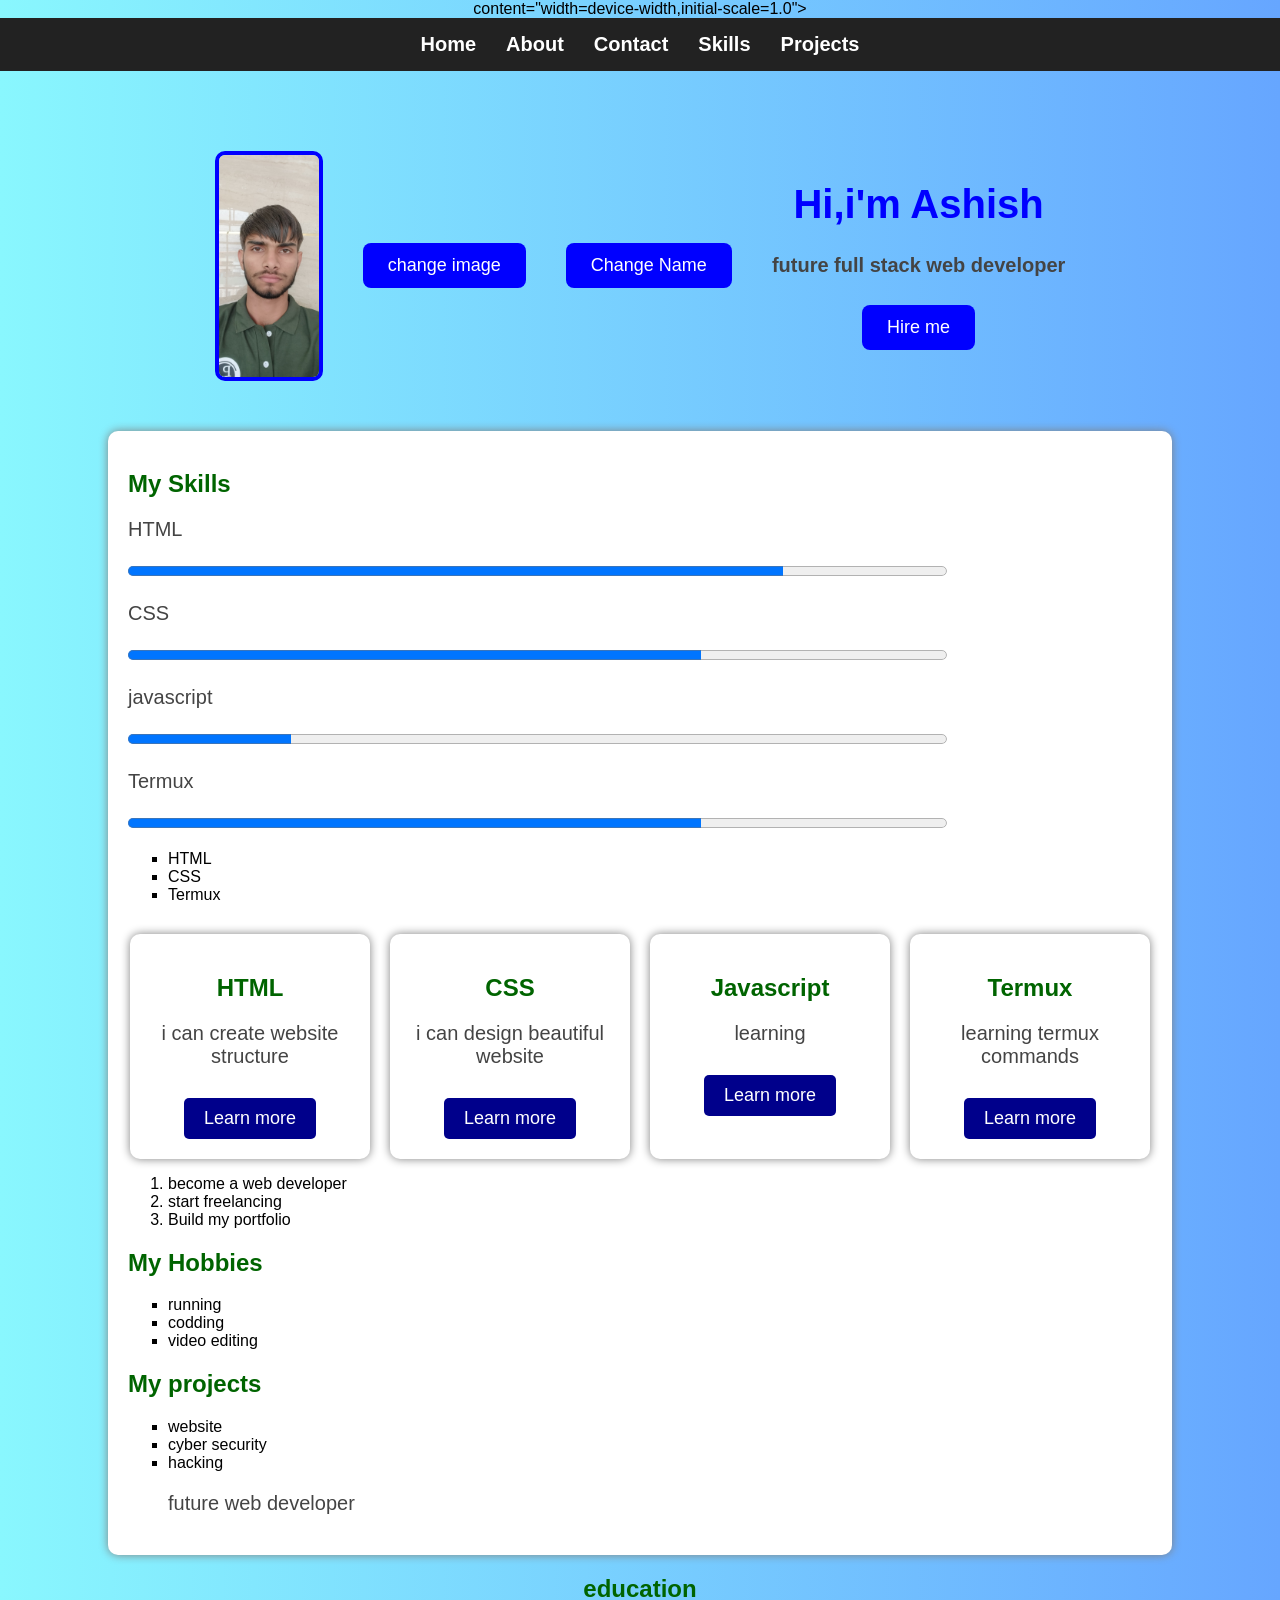
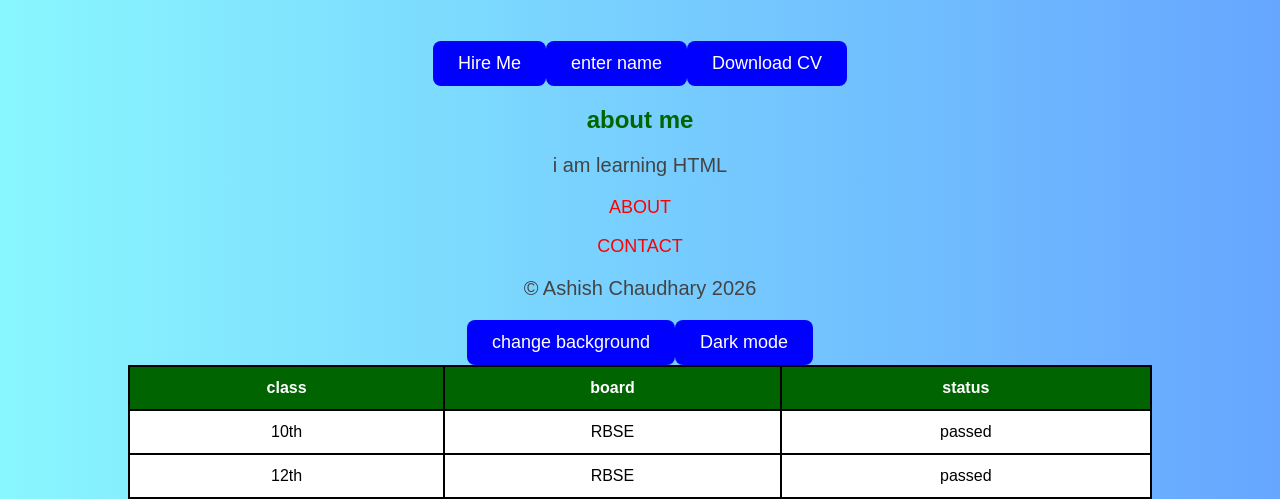
<file: index.html>
<!DOCTYPE html>
<html>
<head>
  <meta name="viewport">
  content="width=device-width,initial-scale=1.0">
    <title>ashish portfolio</title>
<link rel="stylesheet"href="style.css">
</head>
<body>

<nav>
    <a href="index.html">Home</a>
    <a href="about.html">About</a>
    <a href="contact.html">Contact</a>
    <a href="#">Skills</a>
    <a href="#">Projects</a>
</nav>

<div class="hero">

<img id="profileimage"src="1000114267.jpg" alt="profile">

<button onclick="changeimage()">change image</button>

<button onclick="changeTitle()">Change Name</button>

<div class="hero-text">
<h1 id="title">Hi,i'm Ashish<h1/>
<p>future full stack web developer</p>
 
<button>Hire me</button>

</div>

</div>

<div class="container">
 
<h2>My Skills</h2>

<p>HTML</p>
<progress value="80" max="100"></progress>

<p>CSS</p>
<progress value="70" max="100"></progress>

<p>javascript</p>
<progress value="20" max="100"></progress>

<p>Termux</p>
<progress value="70" max="100"></progress>
<ul>
  <li>HTML</li>
  <li>CSS</li>
  <li>Termux</li>
 </ul>

<div class="cards">

<div class="card">
<h2>HTML</h2>
<p>i can create website structure</p>

<button>Learn more</button>

</div>

<div class="card">
<h2>CSS</h2>
<p>i can design beautiful website</p>
<button>Learn more</button>

</div>

<div class="card">
<h2>Javascript</h2>
<p>learning</p>

<button>Learn more</button>
</div>

<div class="card">
<h2>Termux</h2>
<p>learning termux commands</p>

<button>Learn more</button>
</div>

</div>

<ol>
    <li>become a web developer</li>
    <li>start freelancing</li>
    <li>Build my portfolio</li>
</ol>

<h2>My Hobbies</h2>

<ul>
   <li>running</li>
   <li>codding</li>
   <li>video editing</li>
</ul>

<h2>My projects</h2>

<ul>
  <li>website</li>
  <li>cyber security</li>
  <li>hacking</li>

<p>future web developer</p>

</div>

<h2>education</h2>

<table>
<tr>
<th>class</th>
<th>board</th>
<th>status</th>
</tr>

<tr>
<td>10th</td>
<td>RBSE</td>
<td>passed</td>
</tr>

<tr>
<td>12th</td>
<td>RBSE</td>
<td>passed</td>
</tr>

<br>

<button onclick="hireMe()">Hire Me</button>

<button onclick="askName()">enter name</button>

<button>Download CV</button>

<h2>about me</h2>

<p>i am learning HTML</p>

<a href="about.html">ABOUT</a>

<br><br>

<a href="contact.html">CONTACT</a>

<p>© Ashish Chaudhary 2026</p>

<button onclick="changebackground()">change background</button>

<button onclick="toggledarkmode()">Dark mode</button>

<script src="script.js"></script>

</body>

</html>
</file>
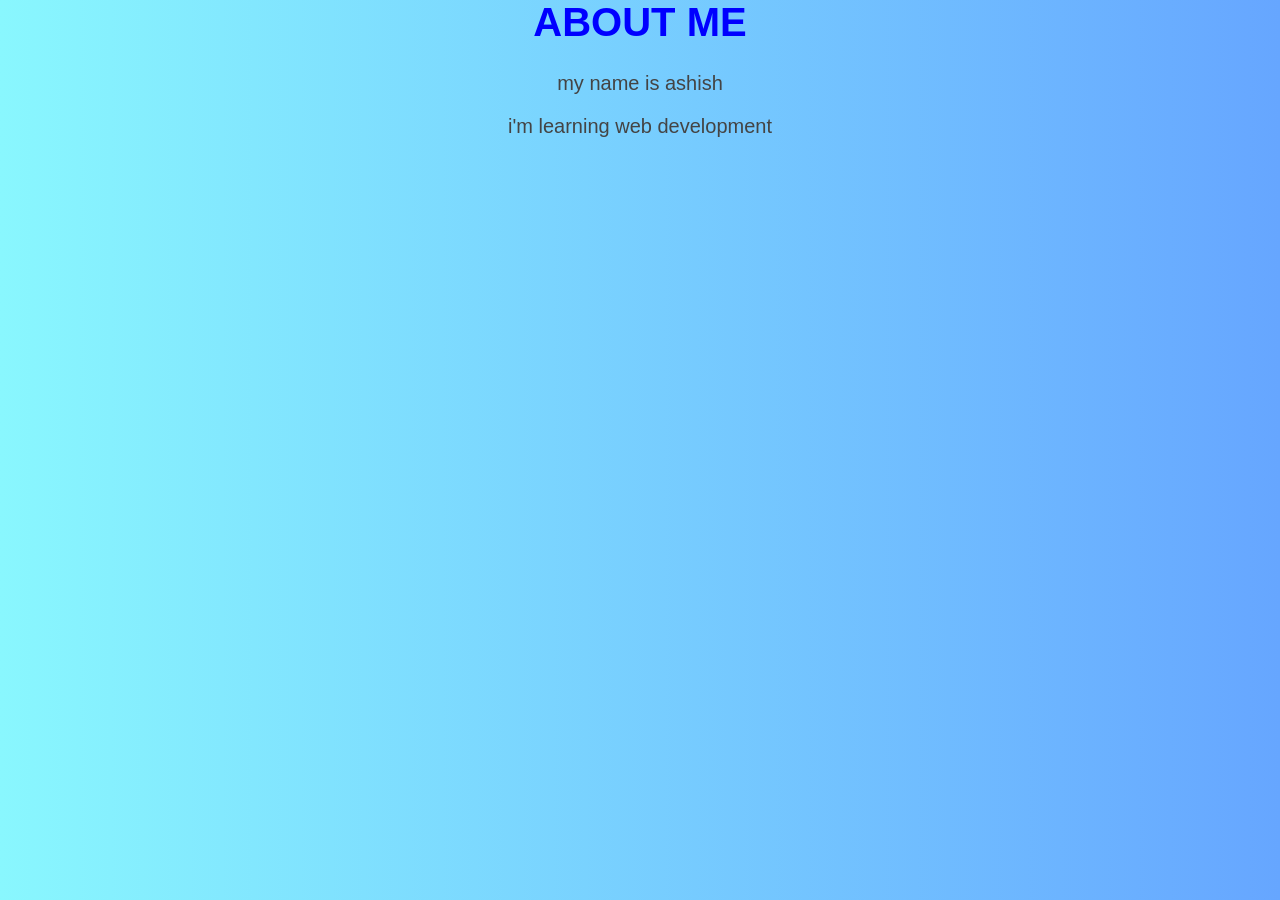
<file: about.html>
<!DOCTYOE>
<html>
<head>

 <title>ABOYT ME</title>
<link rel="stylesheet" href="style.css">
</head>
<body>

<h1>ABOUT ME</h1>

<p>my name is ashish</p>
<p>i'm learning web development</p>

</body>
</html>
</file>
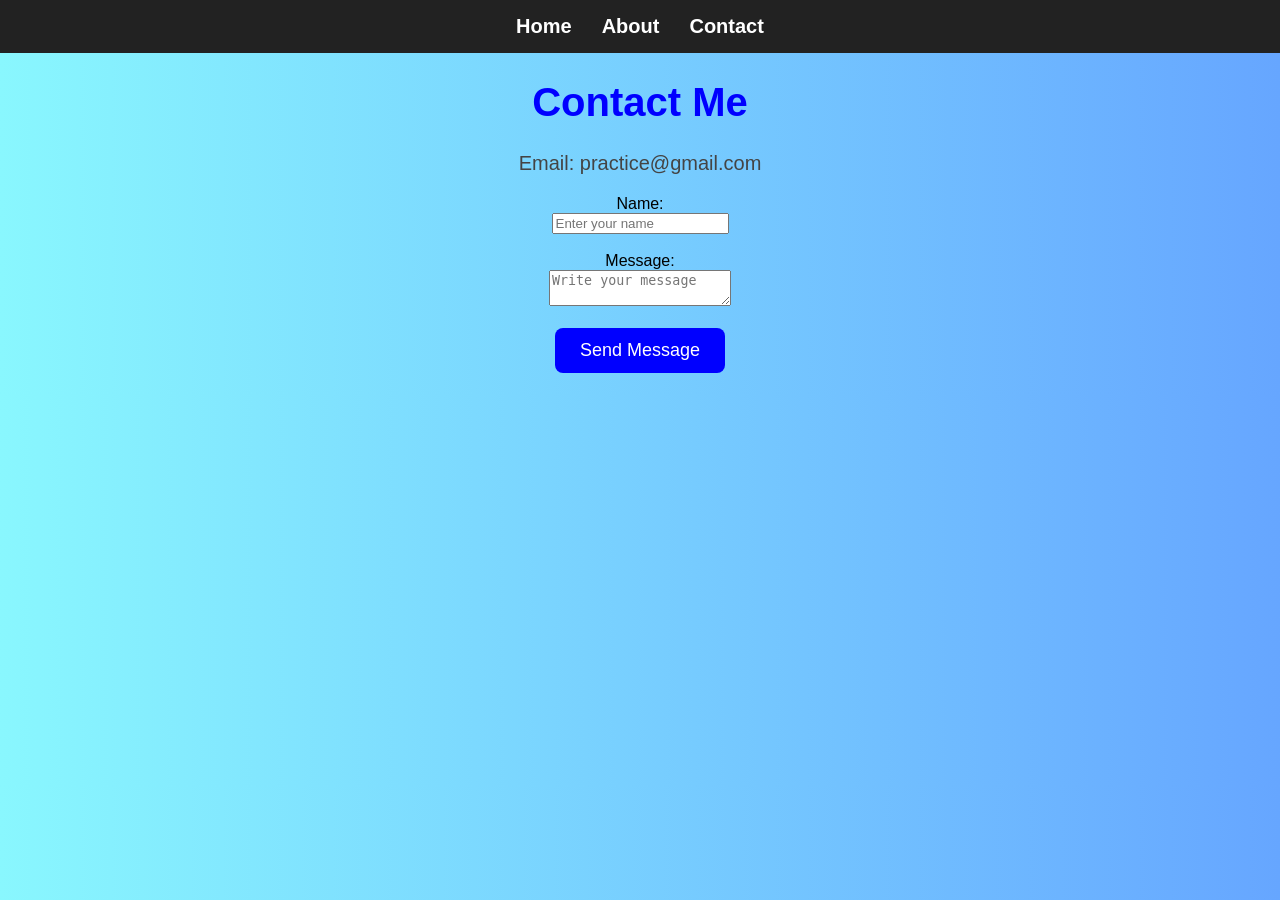
<file: contact.html>
<!DOCTYPE html>
<html>

<head>
    <title>CONTACT ME</title>
    <link rel="stylesheet" href="style.css">
</head>

<body>

    <nav>
        <a href="index.html">Home</a>
        <a href="about.html">About</a>
        <a href="contact.html">Contact</a>
    </nav>

    <h1>Contact Me</h1>

    <p>Email: practice@gmail.com</p>

    <form onsubmit="sendmessage(event)">

        <label>Name:</label>
        <br>

        <input
            type="text"
            id="name"
            placeholder="Enter your name"
            required
        >

        <br><br>

        <label>Message:</label>
        <br>

        <textarea
            id="message"
            placeholder="Write your message"
            required
        ></textarea>

        <br><br>

        <button type="submit">Send Message</button>

    </form>

    <p id="result"></p>

    <script src="script.js"></script>

</body>

</html>
</file>
<file: style.css>
body{
     margin:0;
     background:linear-gradient(to right,#89f7fe,#66a6ff);;
     font-family:Arial;
     text-align:center;
}

  h1{
     color:blue;
     font-size:40px;
}
  
  h2{
     color:darkgreen;
}
 
 p{
   color:#444;
   font-size:20px;
}

 a{
   color:red;
   text-decoration:none;
   font-size:18px;
}
 
 a:hover{
    color:green;
}

 img{
     width:100px;
     border-radius:10px;
     border:4px solid blue;
}

.container{
    width:80%;
    margin:auto;
    padding:20px;
    background:white;
    border-radius:10px;
    box-shadow:0px 0px 10px gray;
    text-align:left;
}

.containerh 2,
.container p,
.container a{
          text-align:center;
}
         

ul{
   list-style:square;
}
 
ol{
  list-style:decimal;
}

table{
width:80%;
margin:auto;
border-collapse:collapse;
background:white;
}

th,td{
border:2px solid black;
padding:12px;
text-align:center;
}

th{
background:darkgreen;
color:white;
}

button{
padding:12px 25px;
font-size:18px;
background:blue;
color:white;
border:none;
border-radius:8px;
cursor:pointer;
transition:0.3s;
}

button:hover{
background:green;
transform:scale(1.05);
}

nav{
   display:flex;
   justify-content:center;
   align-items:center;
   gap:30px;
   background:#222;
   padding:15px;
   position:sticky;
   top:0;
   z-index:1000;
}

nav a{
   color:white;
   decoration:none;
   font-size:20px;
   font-weight:bold;
}

nav a:hover{
      color:yellow;
}

.hero{
    display:flex;
    align-items:center;
    justify-content:center;
    gap:40px;
    margin-top:30px;
    padding:50px 20px;
}

.hero img
   width:220px;
   heigth:220px;
   border-radius:50%;
   border:5px solid white;
}

.hero-text{
    text-align:left;
}

.hero-text h1{
     font-size:40px;
}

.hero-text p{
   font-size:20px;  
}

.cards{
   display:flex;
   justify-content:center;
   gap:20px;
   margin-top:30px;
   flex-wrap:wrap;
}

.card{
   background:white;
   width:200px;
   padding:20px;
   border-radius:10px;
   box-shadow:0 0 10px gray;
   text-align:center;
   transform:0.3s;
   max-width:90%;
}

.card:hover{
    transform:translateY(-10px);
    box-shadow:0 10px 20px rgba(0,0,0,0.3);
}

.card button{
    background:darkblue;
    color:white;
    padding:10px 20px;
    border:none;
    border-radius:5px;
    margin-top:10px;
}

.card button:hover{
    background:green;
}

.hero button{
      background:dark blue;
      color:white;
      padding:12px 25px;
      border:none;
      border-radius:8px;
      cursor:pointer;
}

.hero button:hover{
          background:green;
}

@media (max-width:768px){
  
.hero{
    flex-direction:coloum;
}

.cards{
   flex-direction:coloum;
}
}

progress{
   width:80%;
   height:20px;
   margin-buttom:15px;
}

.dark-mode{
    background-color:black;
    color:white;
}

.dark-mode h1,
.dark-mode h2,
.dark-mode h3,
.dark-mode p,
.dark-mode li,
.dark-mode td,
.dark-mode th{
    color:green;
}

.dark-mode .card{
    background-color:#222;
    color:white;
}

body.dark-mode {
    background: linear-gradient(to right, black);
}
</file>
